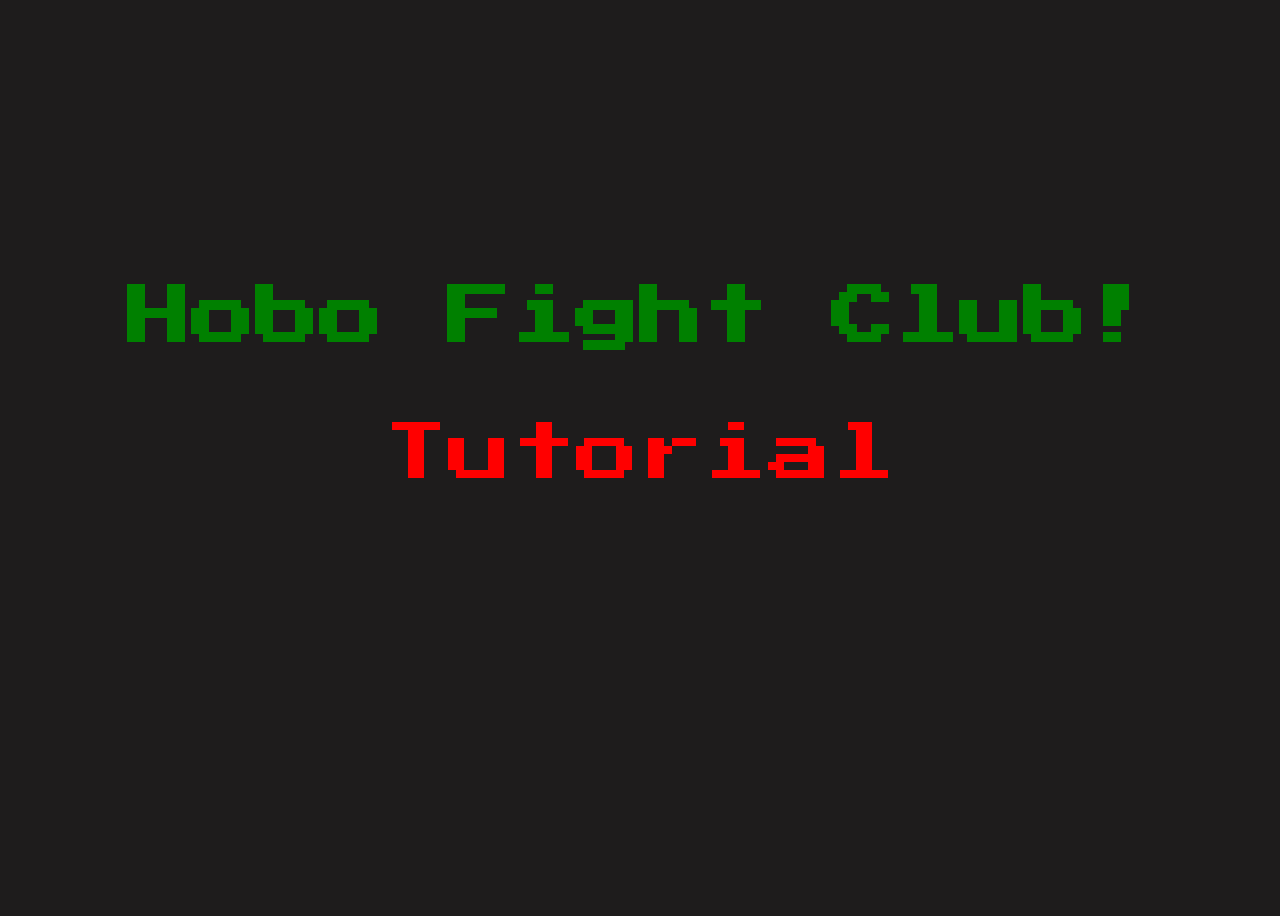
<file: ProjectOneGAgame/mainmenu/mainmenu.html>
<!DOCTYPE html>
<html lang="en">
<head>
    <style>@import url('https://fonts.googleapis.com/css2?family=Press+Start+2P&display=swap');
    </style>
    <meta charset="UTF-8">
    <meta name="viewport" content="width=device-width, initial-scale=1.0">
    <title>Document</title>
    <link rel="stylesheet" href="mainmenu.css">
    
</head>
<body>
    <div class="mainMenu">
        <div class="title" id="title"><h1>Hobo Fight Club!</h1></div>
        <div class="word" id="tutorial" onclick="clickedTutorial()">Tutorial</div>    
        <!-- <div class="word" id="story" onclick="clickedStory()">Story</div> -->
        <div class="word" id="customMatch" onclick="clickedCustomMatch()">Custom Match</div>
        <div class="word" id="credits" onclick="clickedCredits()">Credits</div>        
    </div>
    <script src="mainmenu.js"></script>
</body>
</html>
</file>
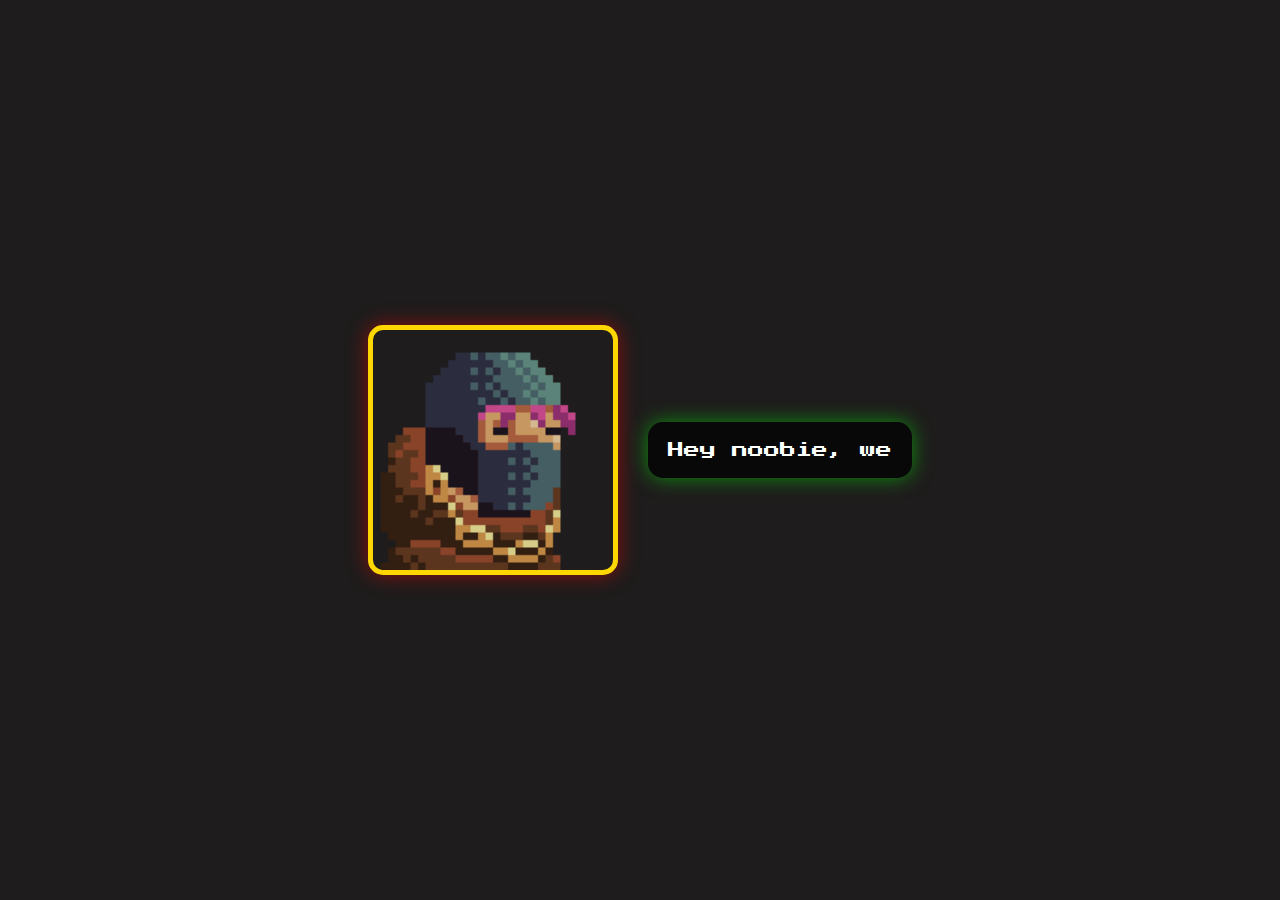
<file: ProjectOneGAgame/tutorial/tutorial.html>
<!DOCTYPE html>
<html lang="en">

<head>
    <style>@import url('https://fonts.googleapis.com/css2?family=Press+Start+2P&display=swap');</style>
    <meta charset="UTF-8">
    <meta name="viewport" content="width=device-width, initial-scale=1.0">
    <title>Document</title>
    <link rel="stylesheet" href="tutorial.css">
    <script src="tutorial.js" defer></script>
</head>

<body>
    <img src="MaskBoi.png" alt="Image of a character from HFC">
    <p id="dialogue"></p>
    <button id="nextButton" style="display: none;">Next</button>
    <button id="menuButton" style="display: none;">Return to Main Menu</button>
</body>

</html>
</file>
<file: ProjectOneGAgame/mainmenu/mainmenu.css>
body {
    font-family: 'Press Start 2P', cursive;
    background-color: rgb(30, 28, 28);
    color: red;
    display: flex;
    justify-content: center;
    align-items: center;
    height: 100vh;
}

.mainMenu {
    display: flex;
    flex-direction: column;
    align-items: center;
    gap: 30px; 
}

.title, h1 {
    font-size: 200%;
    color: green;
    opacity: 0; 
    transition: opacity 3s ease;
    cursor: default;
}

.word {
    font-size: 400%;
    cursor: pointer;
    opacity: 0; 
    transition: transform 1s ease, opacity 1s ease; 
}

#customMatch, #credits, #story, #tutorial {
    transform: translateY(-500px); 
}
</file>
<file: ProjectOneGAgame/tutorial/tutorial.css>
* {
    margin: 0;
    padding: 0;
    font-family: 'Press Start 2P', cursive;
    background-color: rgb(30, 28, 28);
    color: white;
    box-sizing: border-box;
}

body {
    display: flex;
    align-items: center;
    justify-content: center;
    height: 100vh;
}

img {
    float: left;
    width: 250px;
    margin-right: 30px;
    border: 5px solid gold; 
    border-radius: 15px;
    box-shadow: 0px 0px 20px rgba(255, 0, 0, 0.5); 
}

dialog, p {
    max-width: 500px;
    background-color: rgba(0, 0, 0, 0.7); 
    padding: 20px;
    border-radius: 15px;
    box-shadow: 0px 0px 20px rgba(0, 255, 0, 0.5); 
}

button {
    margin-top: 500px;
    font-family: 'Press Start 2P', cursive;
    background-color: gold;
    color: black;
    border: none;
    padding: 10px 20px;
    border-radius: 10px;
    cursor: pointer;
    box-shadow: 0px 0px 15px rgba(0, 255, 0, 0.7); 
    transition: background-color 0.3s;
}

button:hover {
    background-color: darkorange;
}
</file>
